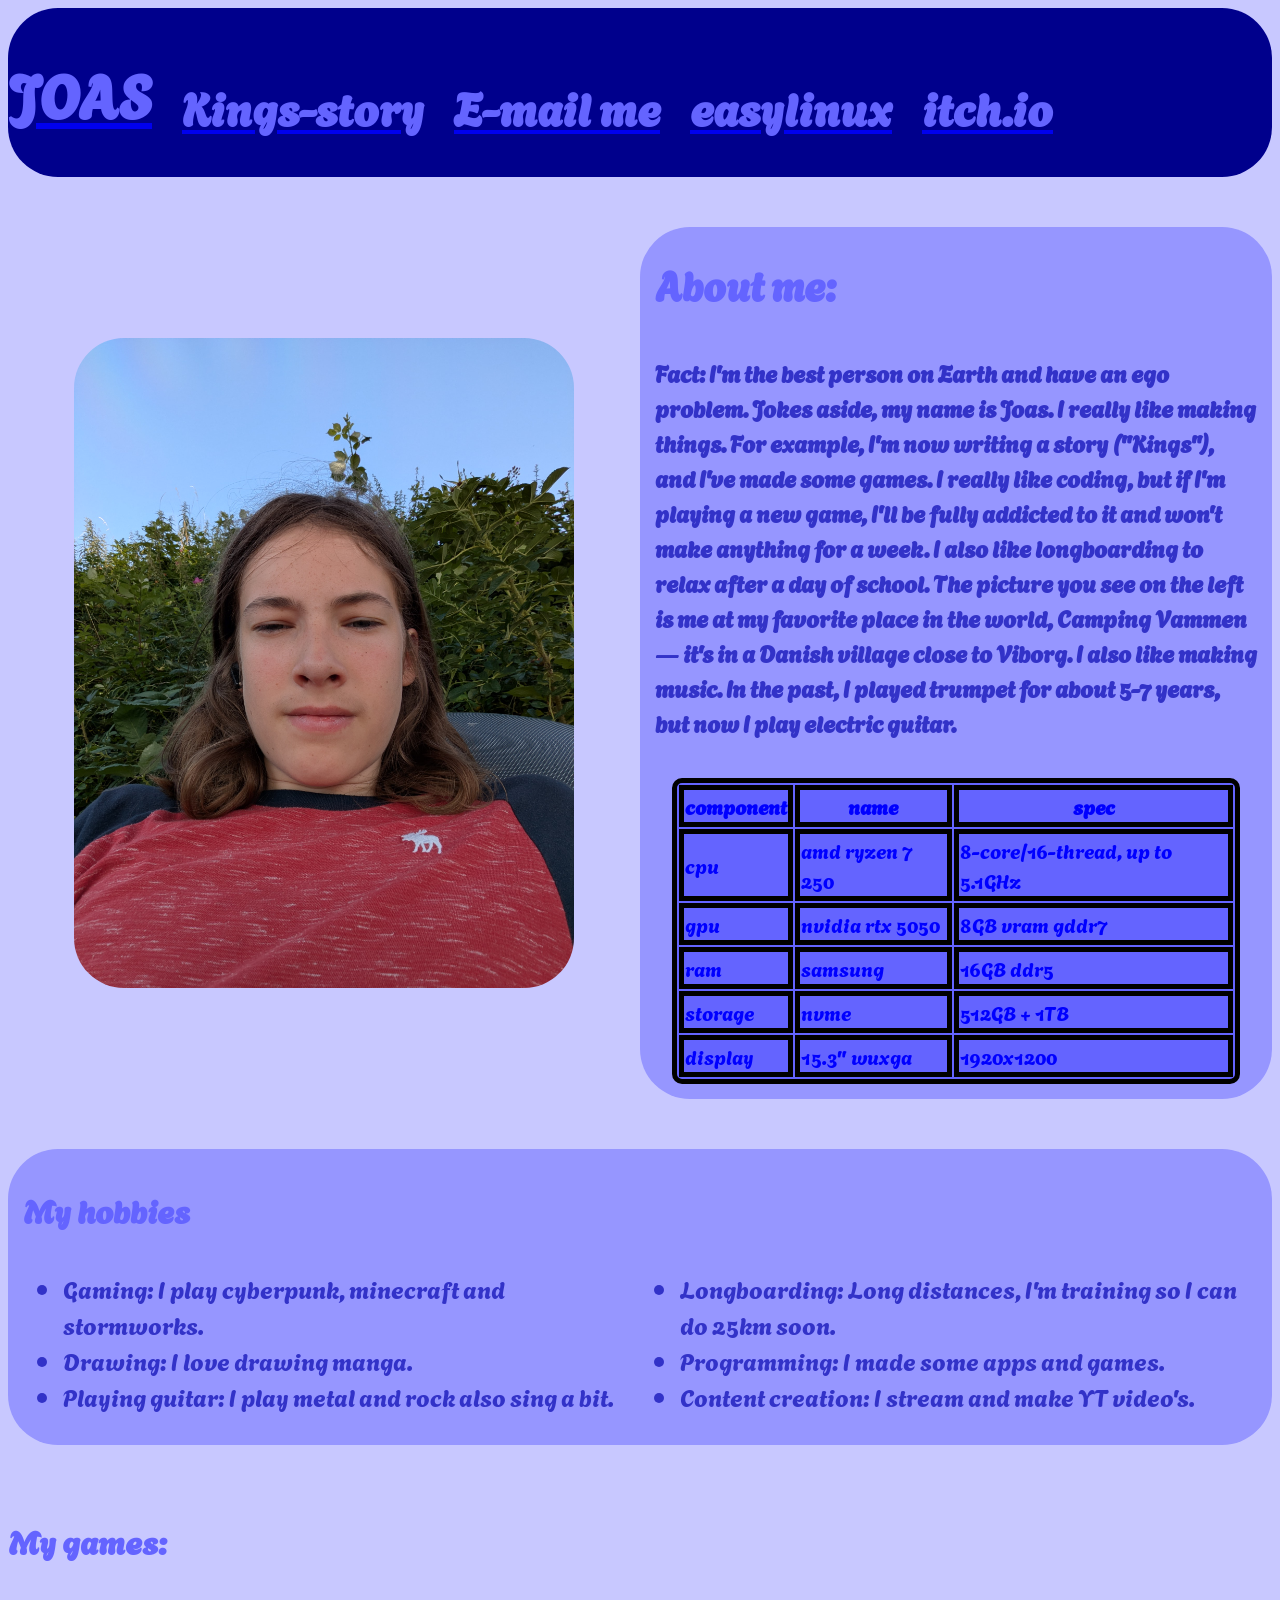
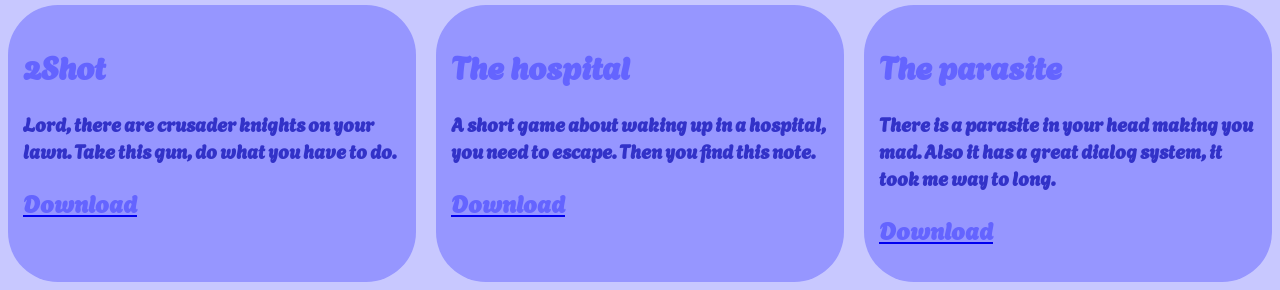
<file: index.html>
<!DOCTYPE html>
<html>
    <link href='https://fonts.googleapis.com/css?family=Agbalumo' rel='stylesheet'>
    <!--the css reference -->
    <link rel = "stylesheet" href = "homepage_style.css">
</html>
<head>
    <title>Joas van de Loo</title>
</head>
<header>
    <a href="index.html">
        <h1>JOAS</h1>
    </a>
    <!--Kings link-->
    <a style="align-self: flex-end"  href="kings.html">
        <h2>
            Kings-story
        </h2>
    </a>

    <!--mail me-->
    <a style="align-self: flex-end"  href="mailto:joasvandeloo@outlook.com">
        <h2>
            E-mail me
        </h2>
    </a>

    <!--easy-linux-->
    <a style="align-self: flex-end"  href="https://github.com/Joasvandeloo/easylinux" target="_blank">
        <h2>
            easylinux
        </h2>
    </a>

    <!--itch.io-->
    <a style="align-self: flex-end"  href="https://cyberflame-studios.itch.io/" target="_blank">
        <h2>
            itch.io
        </h2>
    </a>
</header>
<body>
    <!--main container-->
    <div>
        <!--about me-->
        <div class="about_me">
            <!--picture of me-->
            <div class="about_me_picture">
                <img src="profile_picture.jpg" alt="selfie" style="width:500px;height:650px;align-self: center; border-radius: 50px; background-color: rgb(150, 150, 255);">
            </div>
            <!--About me text-->
            <div class="about_me_text">
                <h1 style="padding-left: 15px;">About me:</h1>
                <h3 style="padding: 15px;">
                    Fact: I'm the best person on Earth and have an ego problem. Jokes aside, my name is Joas. I really like making things. For example, I'm now writing a story ("Kings"), and I've made some games. I really like coding, but if I'm playing a new game, I'll be fully addicted to it and won't make anything for a week. I also like longboarding to relax after a day of school. The picture you see on the left is me at my favorite place in the world, Camping Vammen — it's in a Danish village close to Viborg. I also like making music. In the past, I played trumpet for about 5-7 years, but now I play electric guitar.
                </h3>
                <div style="display: flex; justify-content: center; padding-bottom: 15px;">
                    <table style="width: 90%; height: 90%; border-radius: 10px;">
                        <tr>
                            <th>component</th>
                            <th>name</th>
                            <th>spec</th>
                        </tr>
                        <tr>
                            <td>cpu</td>
                            <td>amd ryzen 7 250</td>
                            <td>8-core/16-thread, up to 5.1GHz</td>
                        </tr>
                        <tr>
                            <td>gpu</td>
                            <td>nvidia rtx 5050</td>
                            <td>8GB vram gddr7</td>
                        </tr>
                        <tr>
                            <td>ram</td>
                            <td>samsung</td>
                            <td>16GB ddr5</td>
                        </tr>
                        <tr>
                            <td>storage</td>
                            <td>nvme</td>
                            <td>512GB + 1TB</td>
                        </tr><tr>
                            <td>display</td>
                            <td>15.3" wuxga</td>
                            <td>1920x1200</td>
                        </tr>
                    </table>
                </div>
            </div>
        </div>
        <div style="grid-column-start: 1; grid-column-end: 5; padding-top: 50px;">
            <div class="my_hobbies">
                <h1>My hobbies</h1>
                <ul style="grid-column-start: 1; grid-column-end: 3;">
                    <li>Gaming: I play cyberpunk, minecraft and stormworks.</li>
                    <li>Drawing: I love drawing manga.</li>
                    <li>Playing guitar: I play metal and rock also sing a bit.</li>
                </ul>
                <ul style="grid-column-start: 3; grid-column-end: 5;">
                    <li>Longboarding: Long distances, I'm training so I can do 25km soon.</li>
                    <li>Programming: I made some apps and games.</li>
                    <li>Content creation: I stream and make YT video's.</li>
                </ul>
            </div>
        </div>

        <!--games-->
        <div class="itch_games">
            <h1 style="grid-column-start: 1; grid-column-end: 7;">My games:</h1>
            <!--2Shot-->
            <div style="grid-column-start: 1; grid-column-end: 3; background-color: rgb(150, 150, 255); border-radius: 50px; padding: 15px;">
                <h1>2Shot</h1>
                <h3>Lord, there are crusader knights on your lawn. Take this gun, do what you have to do.</h3>
                <a href="https://cyberflame-studios.itch.io/2shot" target="_blank"><h2>Download</h2></a>
            </div>

            <!--the hospital-->
            <div style="grid-column-start: 3; grid-column-end: 5; background-color: rgb(150, 150, 255); border-radius: 50px; padding: 15px;">
                <h1>The hospital</h1>
                <h3>A short game about waking up in a hospital, you need to escape. Then you find this note.</h3>
                <a href="https://cyberflame-studios.itch.io/hospital" target="_blank"><h2>Download</h2></a>
            </div>


            <div style="grid-column-start: 5; grid-column-end: 7; background-color: rgb(150, 150, 255); border-radius: 50px; padding: 15px;">
                <h1>The parasite</h1>
                <h3>There is a parasite in your head making you mad. Also it has a great dialog system, it took me way to long.</h3>
                <a href="https://cyberflame-studios.itch.io/the-parasite" target="_blank"><h2>Download</h2></a>
            </div>
        </div>
    </div>
</body>
</file>
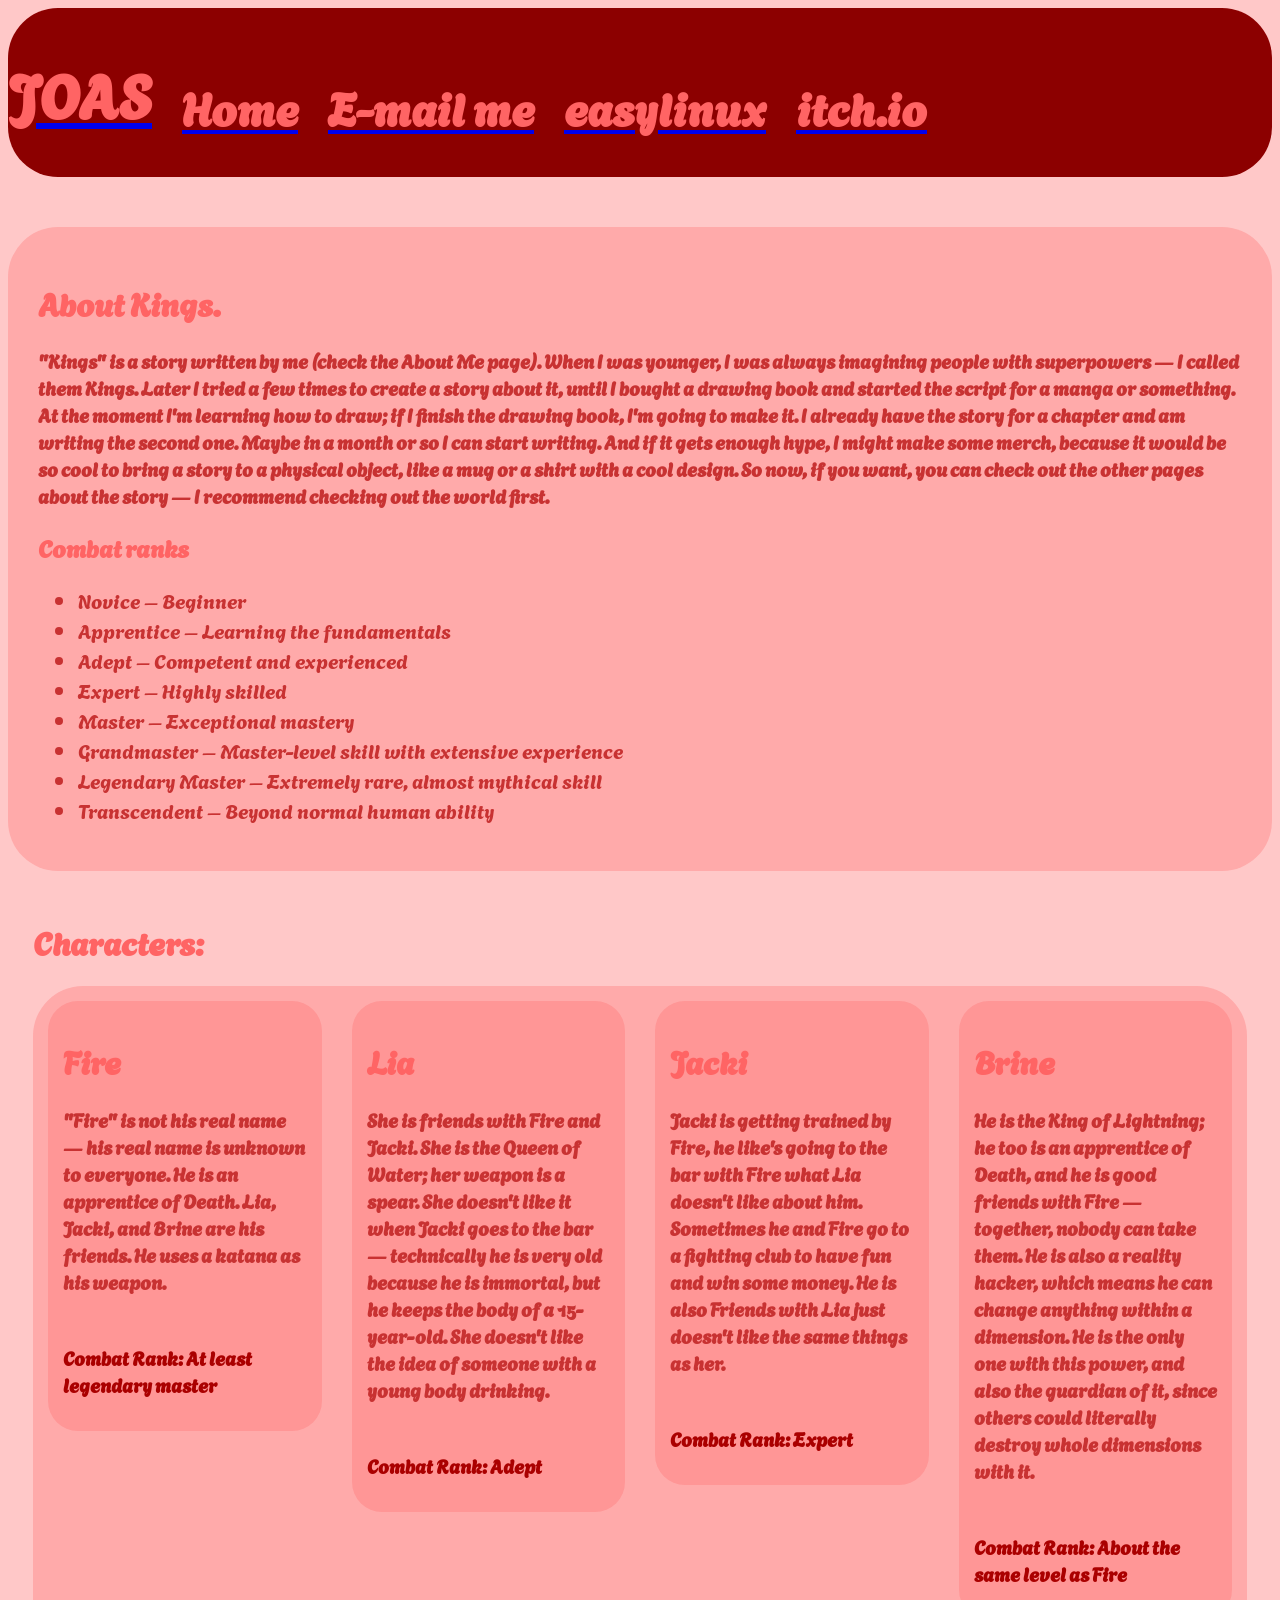
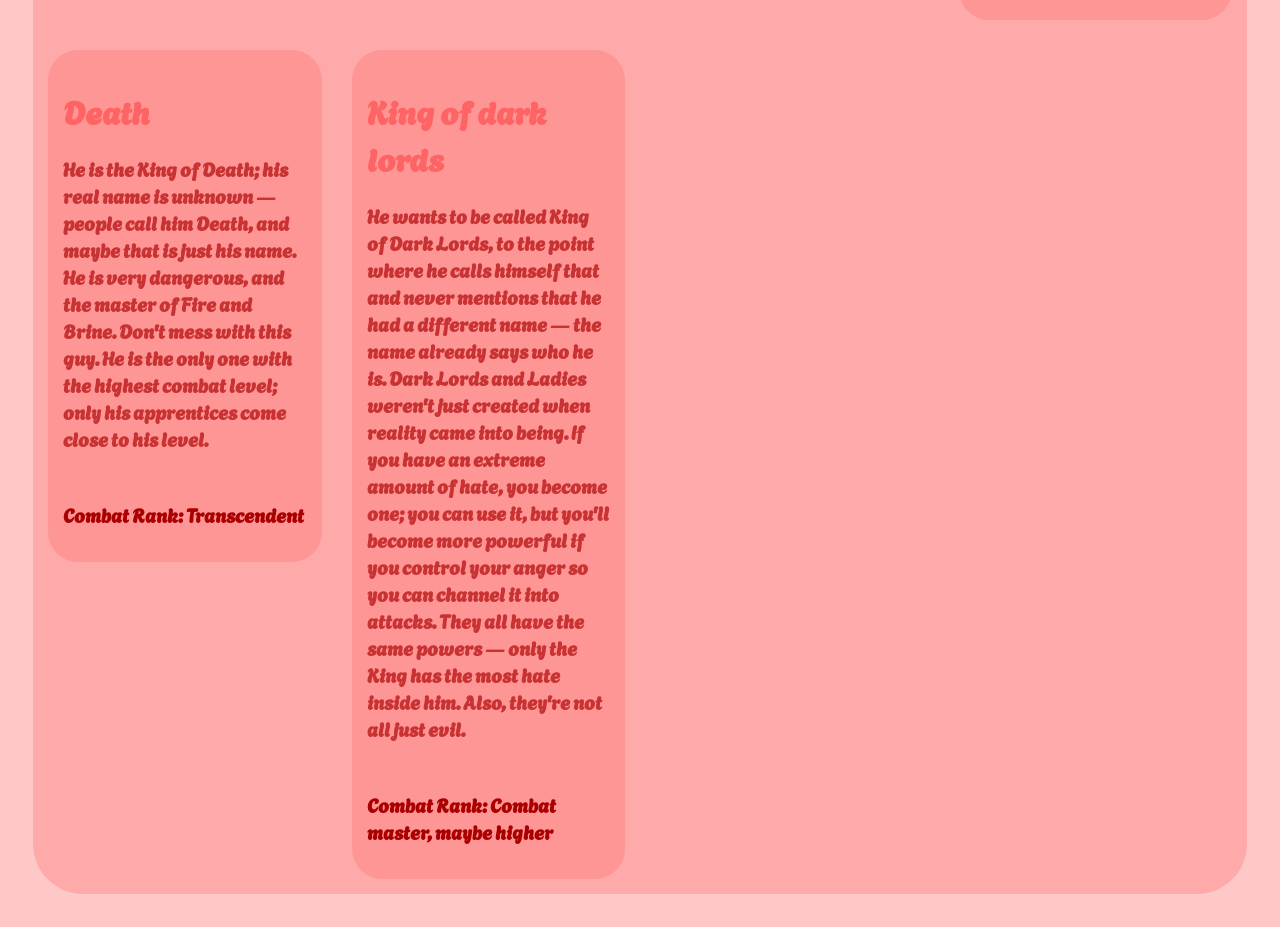
<file: kings.html>
<!DOCTYPE html>
<html>
    <link href='https://fonts.googleapis.com/css?family=Agbalumo' rel='stylesheet'>
    <!--the css reference -->
    <link rel = "stylesheet" href = "kings.css">
</html>

<header>
    <a href="index.html">
        <h1>JOAS</h1>
    </a>
    <!--home-->
    <a style="align-self: flex-end"  href="index.html">
        <h2>
            Home
        </h2>
    </a>

    <!--mail me-->
    <a style="align-self: flex-end"  href="mailto:joasvandeloo@outlook.com">
        <h2>
            E-mail me
        </h2>
    </a>

    <!--easy-linux-->
    <a style="align-self: flex-end"  href="https://github.com/Joasvandeloo/easylinux" target="_blank">
        <h2>
            easylinux
        </h2>
    </a>

    <!--itch.io-->
    <a style="align-self: flex-end"  href="https://cyberflame-studios.itch.io/" target="_blank">
        <h2>
            itch.io
        </h2>
    </a>
</header>

<body>
    <div class="main_container">
        <!--info-->
        <div class="info">
            <h1>About Kings.</h1>
            <h3>
                "Kings" is a story written by me (check the About Me page). When I was younger, I was always imagining people with superpowers — I called them Kings. Later I tried a few times to create a story about it, until I bought a drawing book and started the script for a manga or something. At the moment I'm learning how to draw; if I finish the drawing book, I'm going to make it. I already have the story for a chapter and am writing the second one. Maybe in a month or so I can start writing. And if it gets enough hype, I might make some merch, because it would be so cool to bring a story to a physical object, like a mug or a shirt with a cool design. So now, if you want, you can check out the other pages about the story — I recommend checking out the world first.
           </h3>
           <h2>Combat ranks</h2>
           <ul>
               <li>Novice – Beginner</li>
               <li>Apprentice – Learning the fundamentals</li>
               <li>Adept – Competent and experienced</li>
               <li>Expert – Highly skilled</li>
               <li>Master – Exceptional mastery</li>
               <li>Grandmaster – Master-level skill with extensive experience</li>
               <li>Legendary Master – Extremely rare, almost mythical skill</li>
               <li>Transcendent – Beyond normal human ability</li>
           </ul>
        </div>
        <!--Main container-->
        <div style="padding: 25px; grid-column-start: 1; grid-column-end: 6;">
            <h1 style="grid-column-start: 1; grid-column-end: 6;">Characters:</h1>

            <!--characters-->
            <div style="display: grid; grid-template-columns: repeat(4, 1fr); background-color: rgb(255, 170, 170); border-radius: 50px;">
                <div style="padding: 15px;">
                    <div class="characters">
                        <h1>Fire</h1>
                        <h3>"Fire" is not his real name — his real name is unknown to everyone. He is an apprentice of Death. Lia, Jacki, and Brine are his friends. He uses a katana as his weapon.</h3>
                        <h3 style="padding-top: 30px; color: rgb(170, 0, 0);">Combat Rank: At least legendary master</h3>
                    </div>
                </div>

                <!--Lia-->
                <div style="padding: 15px;">
                    <div class="characters">
                        <h1>Lia</h1>
                        <h3>She is friends with Fire and Jacki. She is the Queen of Water; her weapon is a spear. She doesn't like it when Jacki goes to the bar — technically he is very old because he is immortal, but he keeps the body of a 15-year-old. She doesn't like the idea of someone with a young body drinking.</h3>
                        <h3 style="padding-top: 30px; color: rgb(170, 0, 0);">Combat Rank: Adept</h3>
                    </div>
                </div>

                <!--Jacki-->
                <div style="padding: 15px;">
                    <div class="characters">
                        <h1>Jacki</h1>
                        <h3>Jacki is getting trained by Fire, he like's going to the bar with Fire what Lia doesn't like about him. Sometimes he and Fire go to a fighting club to have fun and win some money. He is also Friends with Lia just doesn't like the same things as her.</h3>
                        <h3 style="padding-top: 30px; color: rgb(170, 0, 0);">Combat Rank: Expert</h3>
                    </div>
                </div>

                <!--Brine-->
                <div style="padding: 15px;">
                    <div class="characters">
                        <h1>Brine</h1>
                        <h3>He is the King of Lightning; he too is an apprentice of Death, and he is good friends with Fire — together, nobody can take them. He is also a reality hacker, which means he can change anything within a dimension. He is the only one with this power, and also the guardian of it, since others could literally destroy whole dimensions with it.</h3>
                        <h3 style="padding-top: 30px; color: rgb(170, 0, 0);">Combat Rank: About the same level as Fire</h3>
                    </div>
                </div>

                <!--Death-->
                <div style="padding: 15px;">
                    <div class="characters">
                        <h1>Death</h1>
                        <h3>He is the King of Death; his real name is unknown — people call him Death, and maybe that is just his name. He is very dangerous, and the master of Fire and Brine. Don't mess with this guy. He is the only one with the highest combat level; only his apprentices come close to his level.</h3>
                        <h3 style="padding-top: 30px; color: rgb(170, 0, 0);">Combat Rank: Transcendent</h3>
                    </div>
                </div>

                <!--King of dark lords-->
                <div style="padding: 15px;">
                    <div class="characters">
                        <h1>King of dark lords</h1>
                        <h3>He wants to be called King of Dark Lords, to the point where he calls himself that and never mentions that he had a different name — the name already says who he is. Dark Lords and Ladies weren't just created when reality came into being. If you have an extreme amount of hate, you become one; you can use it, but you'll become more powerful if you control your anger so you can channel it into attacks. They all have the same powers — only the King has the most hate inside him. Also, they're not all just evil.</h3>
                        <h3 style="padding-top: 30px; color: rgb(170, 0, 0);">Combat Rank: Combat master, maybe higher</h3>
                    </div>
                </div>
            </div>
        </div>
    </div>
</body>
</file>
<file: homepage_style.css>
h1 {
  color: rgb(100, 100, 255);
  text-align: left;
  font-family: Agbalumo;
}
h2 {
    color: rgb(100, 100, 255);
    font-family: Agbalumo;
}

h3 {
    color: rgb(50, 50, 200)
}

body {
    background-color: rgb(200, 200, 255);
}

li {
    color: rgb(50, 50, 200);
    text-align: left;
    font-family: Agbalumo;
    font-size: 150%;
}

header {
    background-color: rgb(0, 0, 140);
    padding-top: -1px;
    top: 0;
    position: relative;
    margin: 0px;
    font-family: Agbalumo;
    font-size: 30px;
    color: rgb(100, 100, 255);
    display: flex;
    align-items: bottom;
    gap: 30px;
    border-radius: 50px;
}

table ,th ,td{
    border: 5px solid black;
    background-color: rgb(100, 100, 255);
    color: rgb(0, 0, 255);
}

.main_container {
    display: grid;
    grid-template-columns: repeat(4, 1fr);
}

.about_me {
    font-size: 20px;
    display: grid;
    font-family: Agbalumo;
    grid-column-start: 1;
    grid-column-end: 5;
    grid-template-columns: repeat(4, 1fr);
    padding-top: 50px;
}

.about_me_text {
    display: inline-block;
    grid-column-start: 3;
    grid-column-end: 5;
    background-color: rgb(150, 150, 255);
    border-radius: 50px;

}

.about_me_picture {
    grid-column-start: 1;
    grid-column-end: 3;
    display: flex;
    justify-content: center;
}

.itch_games {
    font-family: Agbalumo;
    grid-column-start: 1;
    grid-column-end: 5;
    grid-template-columns: repeat(6, 1fr);
    display: grid;
    gap: 20px;
    padding-top: 50px;
}

.my_hobbies {
    display: grid;
    grid-column-start: 1;
    grid-column-end: 5;
    background-color: rgb(150, 150, 255);
    border-radius: 50px;
    grid-template-columns: repeat(4, 1fr);
    padding: 15px;
}
</file>
<file: kings.css>
h1 {
  color: rgb(255, 100, 100);
  text-align: left;
  font-family: Agbalumo;
}
h2 {
    color: rgb(255, 100, 100);
    font-family: Agbalumo;
}

h3 {
    font-family: Agbalumo;
    color: rgb(200, 50, 50)
}

li {
    color: rgb(200, 50, 50);
    text-align: left;
    font-family: Agbalumo;
    font-size: 125%;
}

body {
    background-color: rgb(255, 200, 200);
}

header {
    background-color: rgb(140, 0, 0);
    padding-top: -1px;
    top: 0;
    position: relative;
    margin: 0px;
    font-family: Agbalumo;
    font-size: 30px;
    color: rgb(255, 100, 100);
    display: flex;
    align-items: bottom;
    gap: 30px;
    border-radius: 50px;
}

.main_container {
    padding-top: 50px;
    display: grid;
    grid-template-columns: repeat(5, 1fr)

}

.info {
    grid-column-start: 1;
    grid-column-end: 6;
    background-color: rgb(255, 170, 170);
    border-radius: 50px;
    padding: 30px;
}

.characters {
    background-color: rgb(255, 150, 150);
    gap: 15px;
    padding: 15px;
    border-radius: 30px;
}
</file>
